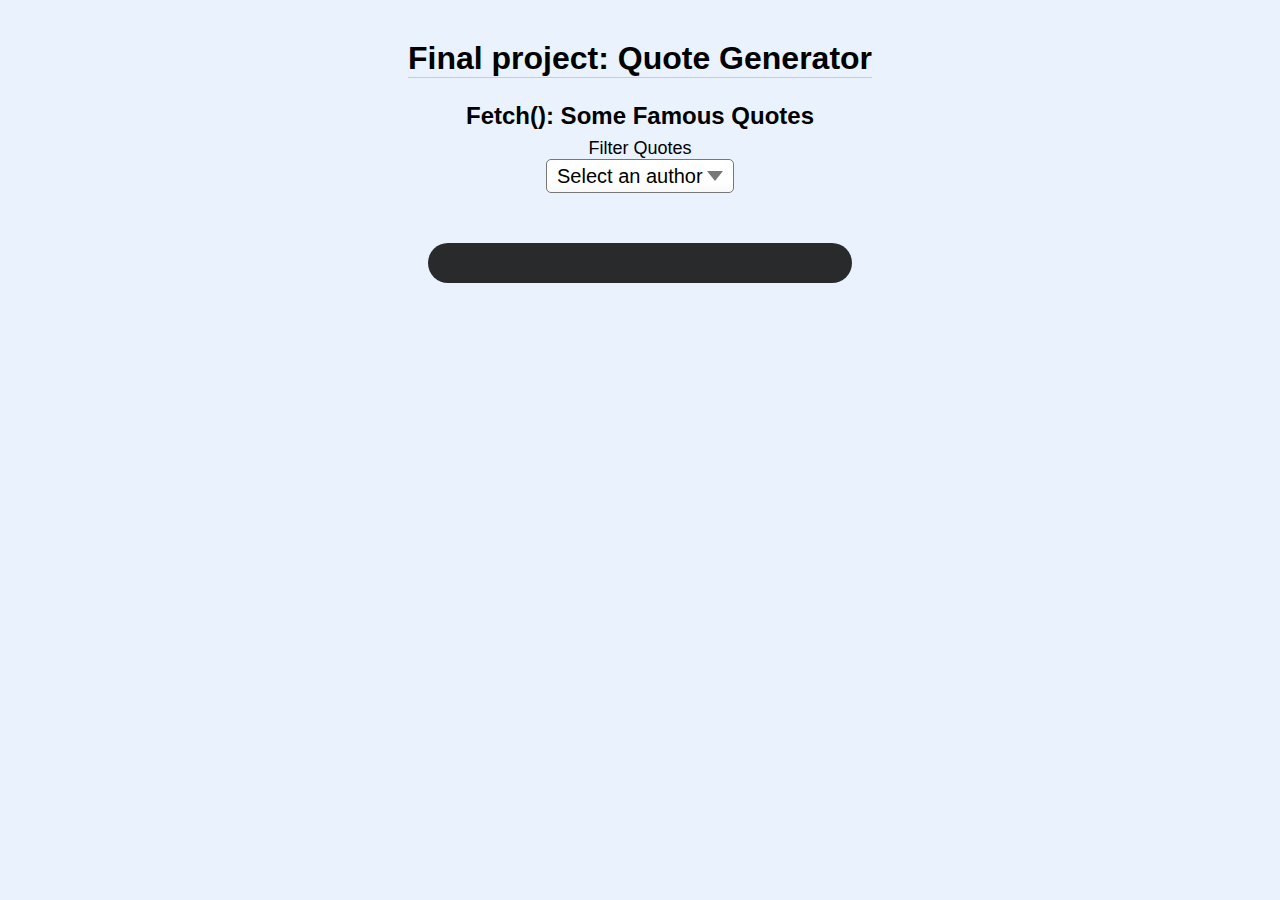
<file: finalproject/index.html>
<!DOCTYPE html>
<html lang="en">
  <head>
    <meta charset="UTF-8" />
    <meta name="viewport" content="width=device-width, initial-scale=1.0" />
    <title>Quote Generator</title>
    <link rel="stylesheet" href="style.css" />
  </head>
  <body>
    <main>
      <div class="header">
        <h1>Final project: Quote Generator</h1>
        <h2>Fetch(): Some Famous Quotes</h2>

        <label for="standard-select" id="label">Filter Quotes</label>
        <div class="select">
          <select id="standard-select" title="Choose a data filter.">
            <option value="" disabled selected>Select an author</option>
            <option value="thomas-edison">Thomas Edison</option>
            <option value="charles-dickens">Charles Dickens</option>
            <option value="albert-einstein">Albert Einstein</option>
            <option value="all">No Filter</option>
          </select>
          <span class="focus"></span>
        </div>
      </div>

      <h1 id="loading" style="display: none">Loading...</h1>
      <div class="container"></div>
    </main>
    <script src="script.js"></script>
  </body>
</html>
</file>
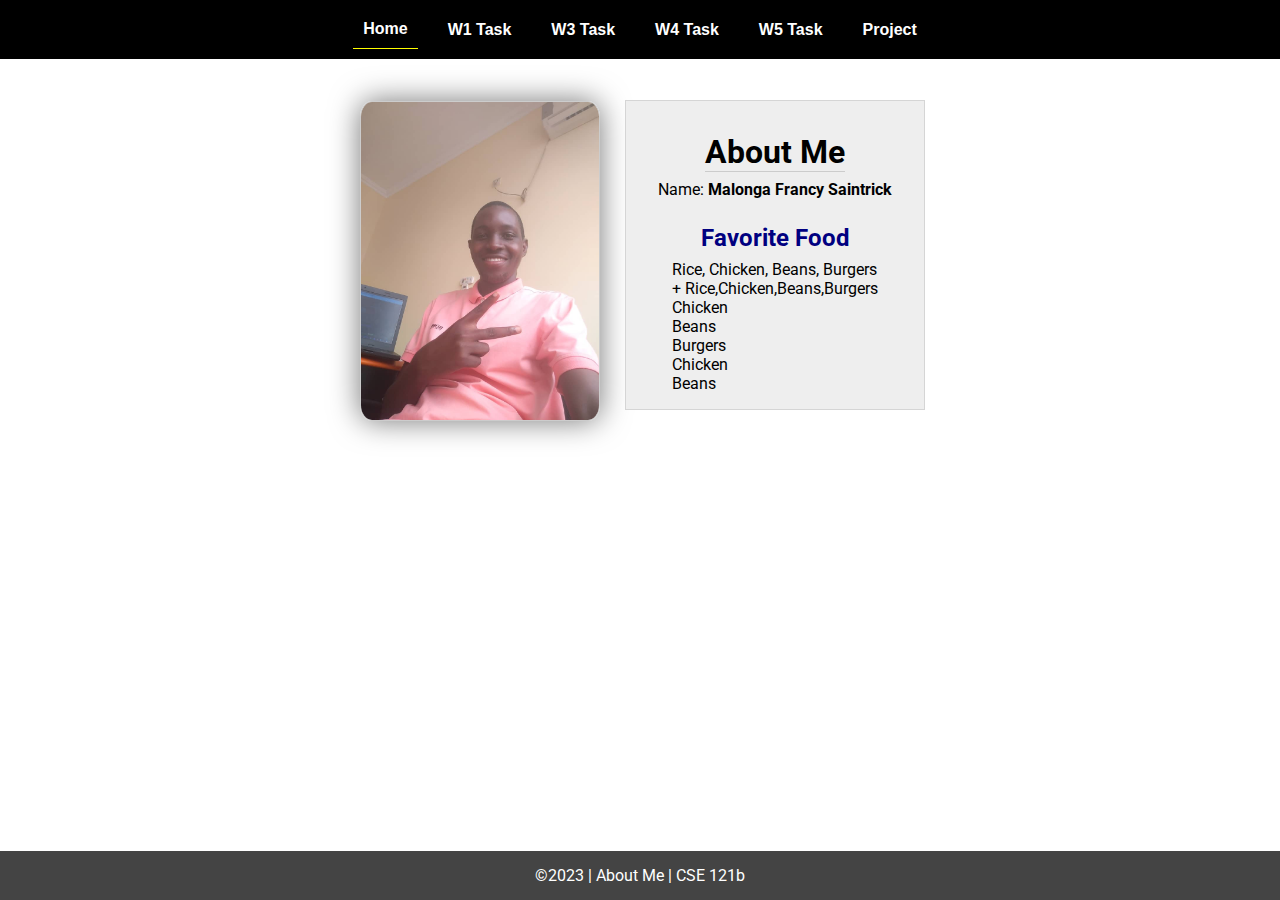
<file: w02-task/index.html>
<!DOCTYPE html>
<html lang="en">

<head>
  <meta charset="UTF-8">
  <meta name="viewport" content="width=device-width, initial-scale=1.0">
  <title>About Me | CSE 121b | W02: Programming Tasks</title>
  <link rel="preconnect" href="https://fonts.googleapis.com">
  <link rel="preconnect" href="https://fonts.gstatic.com" crossorigin>
  <link href="https://fonts.googleapis.com/css2?family=Roboto:wght@400;600&display=swap"
    rel="stylesheet">
  <link rel="stylesheet" href="styles/main.css">
</head>

<body>
  <nav>
    <ul id="menu">
      <li><a id="toggleMenu">&equiv;</a></li>
      <li><a href="index.html" class="active">Home</a></li>
      <li><a href="w01-task.html">W1 Task</a></li>
      <li><a href="w03-task.html">W3 Task</a></li>
      <li><a href="w04-task.html">W4 Task</a></li>
      <li><a href="w05-task.html">W5 Task</a></li>
      <li><a href="project.html">Project</a></li>
    </ul>
  </nav>
  <main id="home">
    <picture>
      <img src="images/placeholder.png" alt="Placeholder Image">
    </picture>
    <section>
      <h1>About Me</h1>
      <div class="info">Name: <span id="name"></span></div>
      <h2>Favorite Food</h2>
      <div class="block" id="food"></div>
    </section>
  </main>
  <footer>
    &copy;<span id="year"></span> | About Me | CSE 121b
  </footer>
  <script src="scripts/main.js"></script>
  <script src="scripts/w02-task.js"></script>
</body>

</html>
</file>
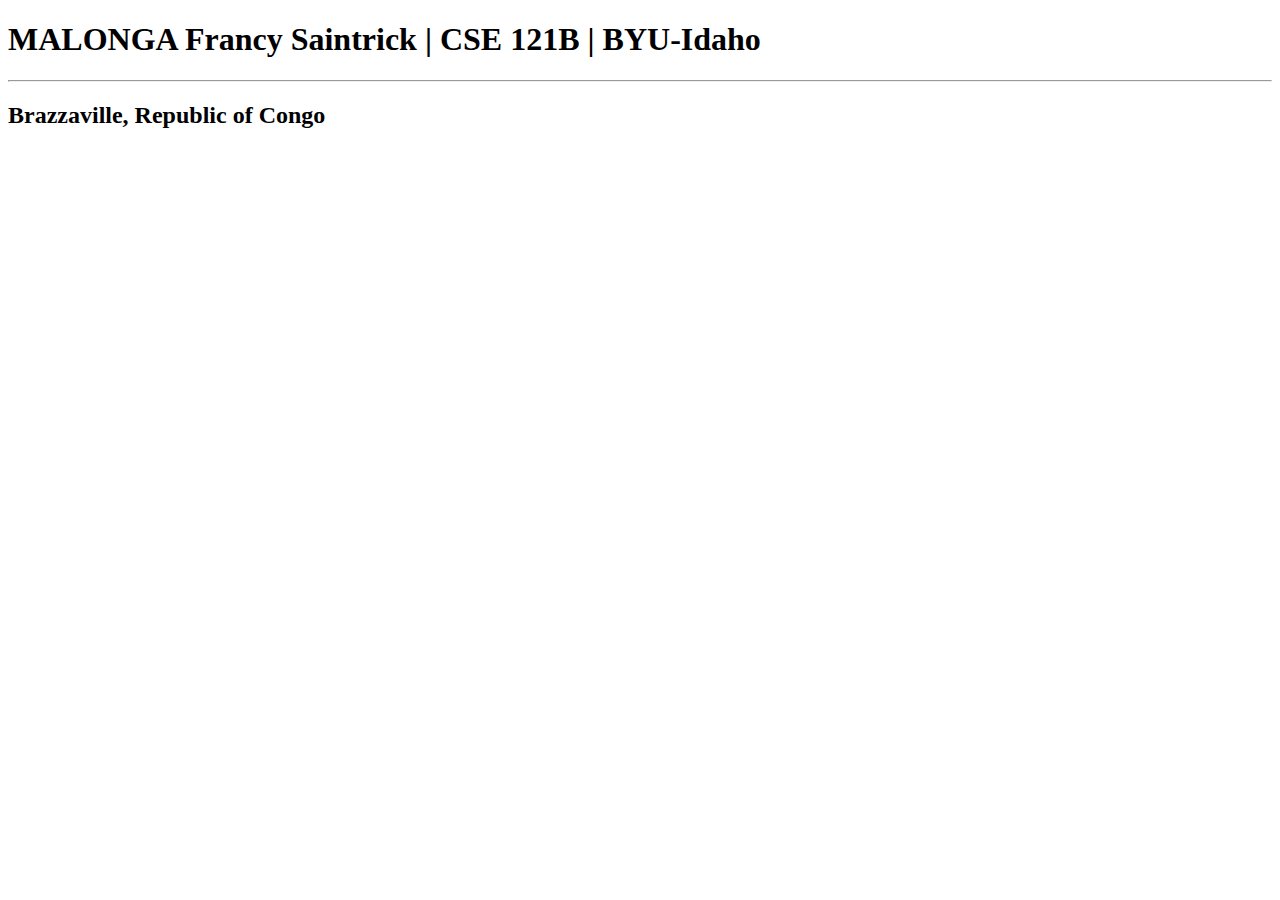
<file: test.html>
<!DOCTYPE html>
<html lang="en">
  <head>
    <meta charset="UTF-8" />
    <meta name="viewport" content="width=device-width, initial-scale=1.0" />
    <title>MALONGA Francy Saintrick | CSE 121B | BYU-Idaho</title>
  </head>
  <body>
    <h1>MALONGA Francy Saintrick | CSE 121B | BYU-Idaho</h1>
    <hr >
    <h2>Brazzaville, Republic of Congo</h2>
  </body>
</html>
</file>
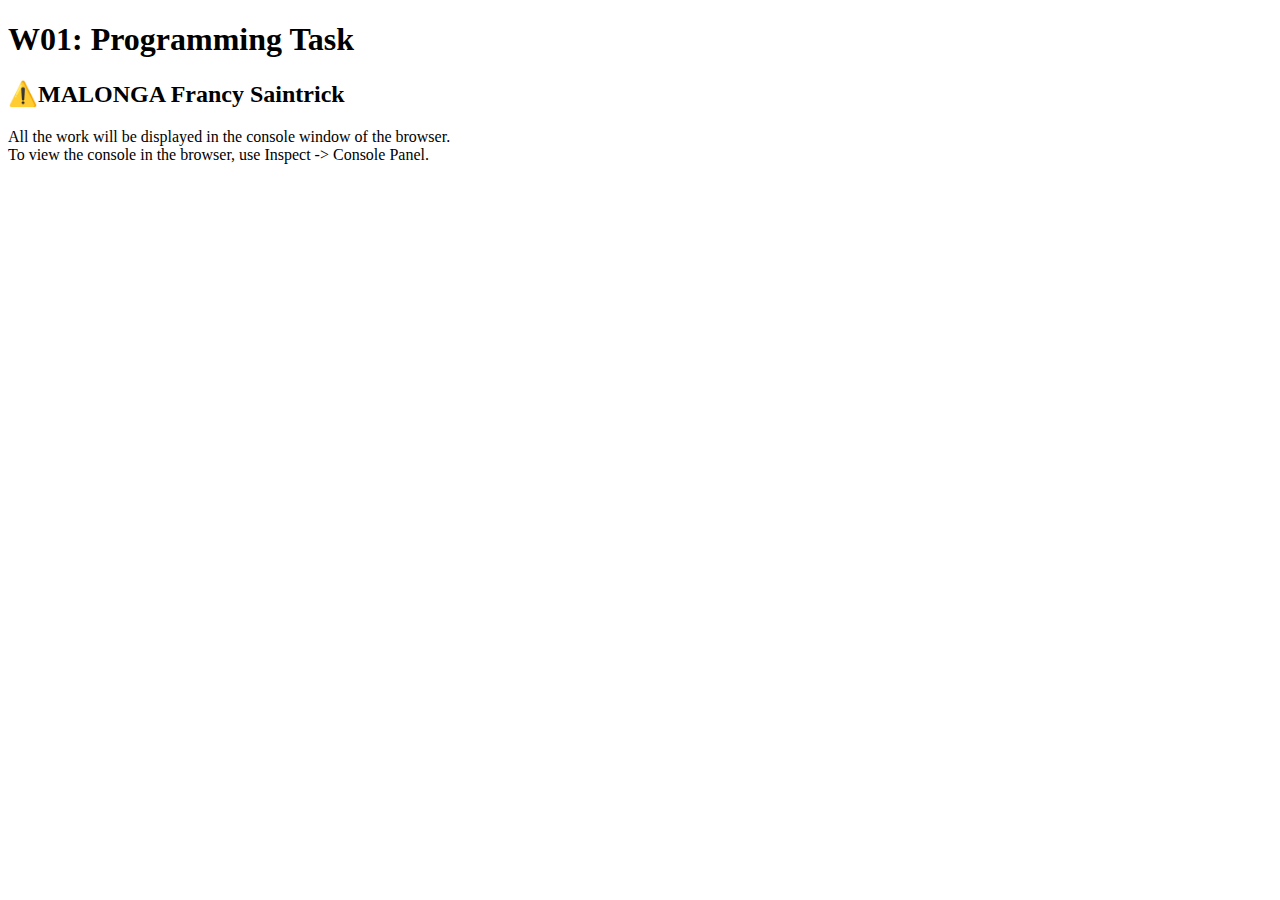
<file: w01-task/w01-task.html>
<!DOCTYPE html>
<html lang="en">
  <head>
    <meta charset="UTF-8" />
    <meta name="viewport" content="width=device-width, initial-scale=1.0" />
    <title>W01: Programming Task</title>
  </head>

  <body>
    <h1>W01: Programming Task</h1>
    <h2>⚠️MALONGA Francy Saintrick</h2>
    <p>
      All the work will be displayed in the console window of the browser.
      <br />To view the console in the browser, use Inspect -> Console Panel.
    </p>

    <script src="w01-task.js"></script>
  </body>
</html>
</file>
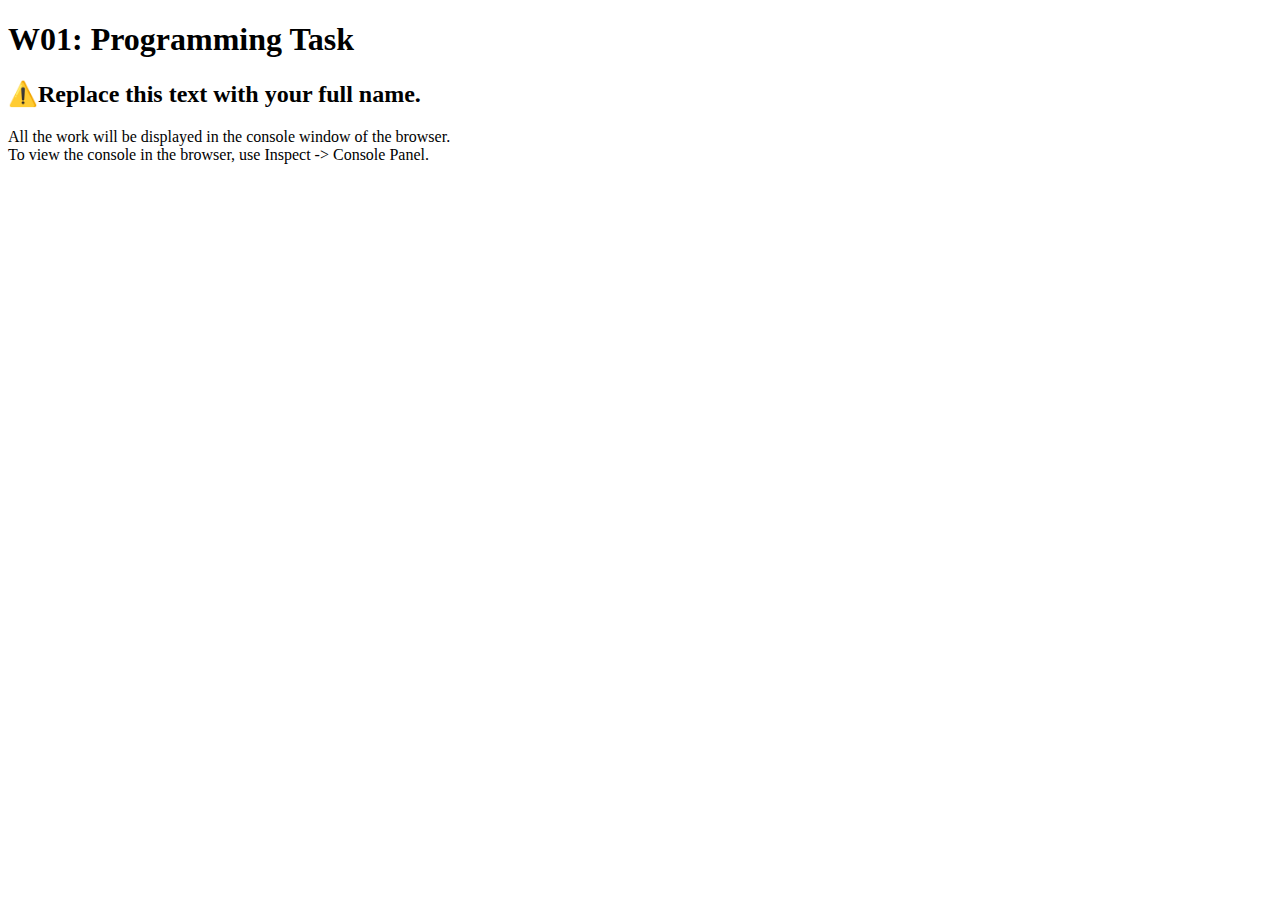
<file: w01-task/w01-task2.html>
<!DOCTYPE html>
<html lang="en">
  <head>
    <meta charset="UTF-8" />
    <meta name="viewport" content="width=device-width, initial-scale=1.0" />
    <title>W01: Programming Task</title>
  </head>

  <body>
    <h1>W01: Programming Task</h1>
    <h2>⚠️Replace this text with your full name.</h2>
    <p>
      All the work will be displayed in the console window of the browser.
      <br />To view the console in the browser, use Inspect -> Console Panel.
    </p>

    <script src="w01-task.js"></script>
  </body>
</html>
</file>
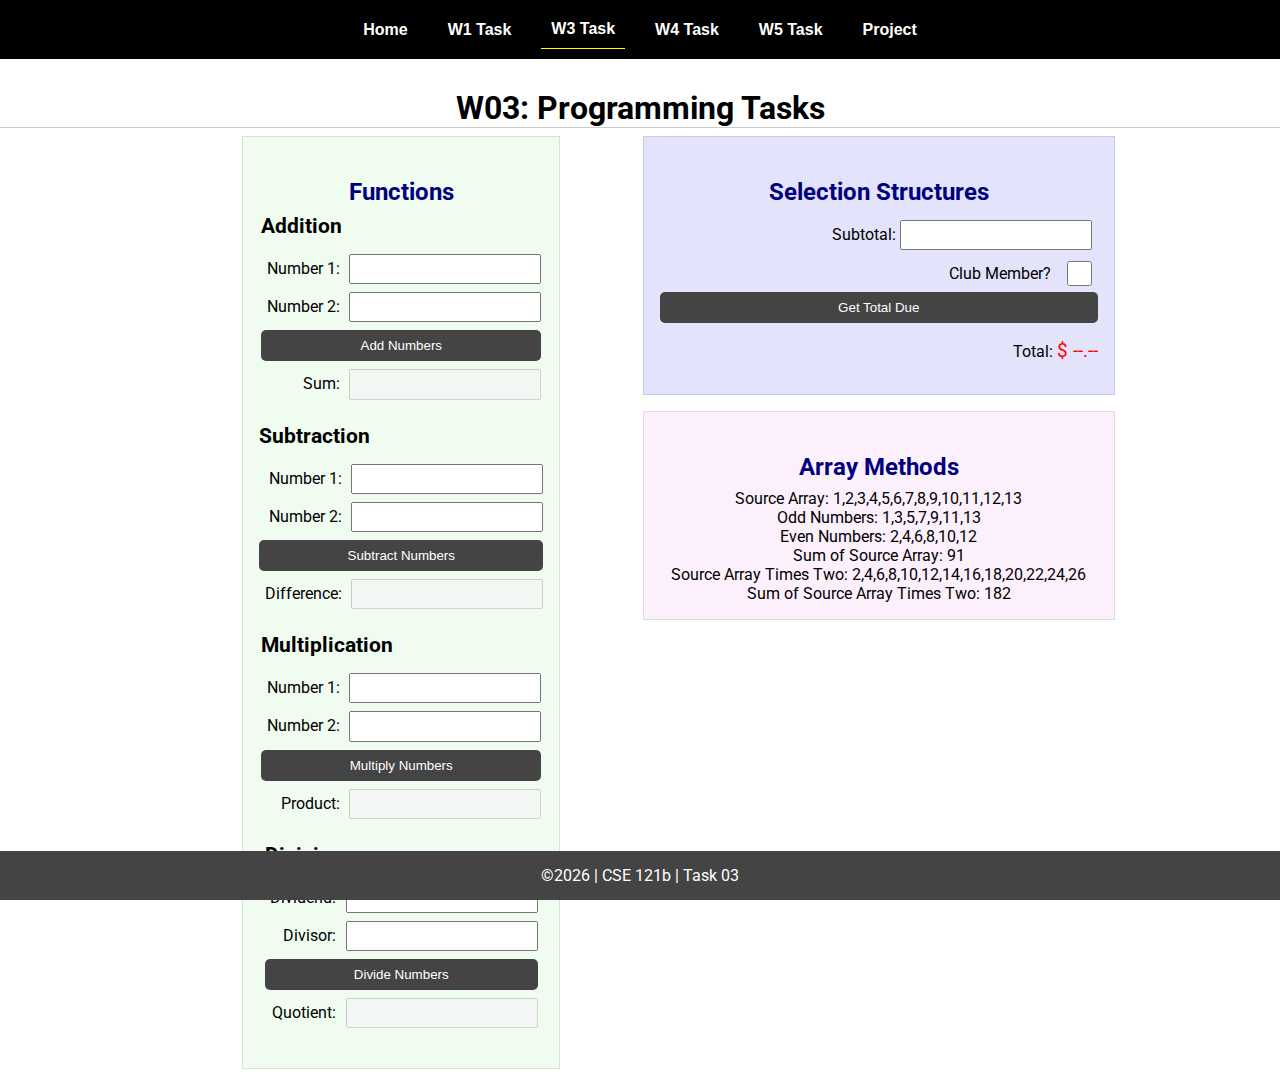
<file: w03-task/w03-task.html>
<!DOCTYPE html>
<html lang="en">
  <head>
    <meta charset="UTF-8" />
    <meta name="viewport" content="width=device-width, initial-scale=1.0" />
    <title>CSE 121b | W03: Programming Tasks</title>
    <link rel="preconnect" href="https://fonts.googleapis.com" />
    <link rel="preconnect" href="https://fonts.gstatic.com" crossorigin />
    <link
      href="https://fonts.googleapis.com/css2?family=Roboto:wght@400;600&display=swap"
      rel="stylesheet"
    />
    <link rel="stylesheet" href="styles/main.css" />
  </head>

  <body>
    <nav>
      <ul id="menu">
        <li><a id="toggleMenu">&equiv;</a></li>
        <li><a href="index.html">Home</a></li>
        <li><a href="w01-task.html">W1 Task</a></li>
        <li><a href="w03-task.html" class="active">W3 Task</a></li>
        <li><a href="w04-task.html">W4 Task</a></li>
        <li><a href="w05-task.html">W5 Task</a></li>
        <li><a href="project.html">Project</a></li>
      </ul>
    </nav>
    >
    <header>
      <h1>W03: Programming Tasks</h1>
    </header>
    <main id="task3">
      <section id="section1">
        <h2>Functions</h2>
        <article>
          <h3>Addition</h3>
          <div>
            <label for="add1">Number 1:</label>
            <input type="text" id="add1" name="add1" />
          </div>
          <div>
            <label for="add2">Number 2:</label>
            <input type="text" id="add2" name="add2" />
          </div>
          <div>
            <input type="button" id="addNumbers" value="Add Numbers" />
          </div>
          <div>
            <label for="sum">Sum:</label>
            <input type="text" id="sum" name="sum" disabled />
          </div>
        </article>
        <article>
          <h3>Subtraction</h3>
          <div>
            <label for="subtract1">Number 1:</label>
            <input type="text" id="subtract1" name="subtract1" />
          </div>
          <div>
            <label for="subtract2">Number 2:</label>
            <input type="text" id="subtract2" name="subtract2" />
          </div>
          <div>
            <input
              type="button"
              id="subtractNumbers"
              value="Subtract Numbers"
            />
          </div>
          <div>
            <label for="difference">Difference:</label>
            <input type="text" id="difference" name="difference" disabled />
          </div>
        </article>
        <article>
          <h3>Multiplication</h3>
          <div>
            <label for="factor1">Number 1:</label>
            <input type="text" id="factor1" name="factor1" />
          </div>
          <div>
            <label for="factor2">Number 2:</label>
            <input type="text" id="factor2" name="factor2" />
          </div>
          <div>
            <input
              type="button"
              id="multiplyNumbers"
              value="Multiply Numbers"
            />
          </div>
          <div>
            <label for="product">Product:</label>
            <input type="text" id="product" name="product" disabled />
          </div>
        </article>
        <article>
          <h3>Division</h3>
          <div>
            <label for="dividend">Dividend:</label>
            <input type="text" id="dividend" name="dividend" />
          </div>
          <div>
            <label for="divisor">Divisor:</label>
            <input type="text" id="divisor" name="divisor" />
          </div>
          <div>
            <input type="button" id="divideNumbers" value="Divide Numbers" />
          </div>
          <div>
            <label for="quotient">Quotient:</label>
            <input type="text" id="quotient" name="quotient" disabled />
          </div>
        </article>
      </section>
      <div>
        <section id="section2">
          <h2>Selection Structures</h2>
          <label class="right"
            >Subtotal:
            <input type="number" id="subtotal" size="5" />
          </label>
          <label class="middle right">
            Club Member?
            <input type="checkbox" id="member" />
          </label>
          <div class="right">
            <input type="button" id="getTotal" value="Get Total Due" />
          </div>
          <div class="right">
            Total:
            <span class="larger" id="total">$ --.--</span>
          </div>
        </section>
        <section id="section3">
          <h2>Array Methods</h2>
          <p>Source Array: <span id="array"></span></p>
          <p>Odd Numbers: <span id="odds"></span></p>
          <p>Even Numbers: <span id="evens"></span></p>
          <p>Sum of Source Array: <span id="sumOfArray"></span></p>
          <p>Source Array Times Two: <span id="multiplied"></span></p>
          <p>
            Sum of Source Array Times Two: <span id="sumOfMultiplied"></span>
          </p>
        </section>
      </div>
    </main>
    <footer>&copy;<span id="year"></span> | CSE 121b | Task 03</footer>
    <script src="scripts/main.js"></script>
    <script>
      document.getElementById("year").innerHTML = new Date().getFullYear();
    </script>
    <script src="scripts/w03-task.js"></script>
  </body>
</html>
</file>
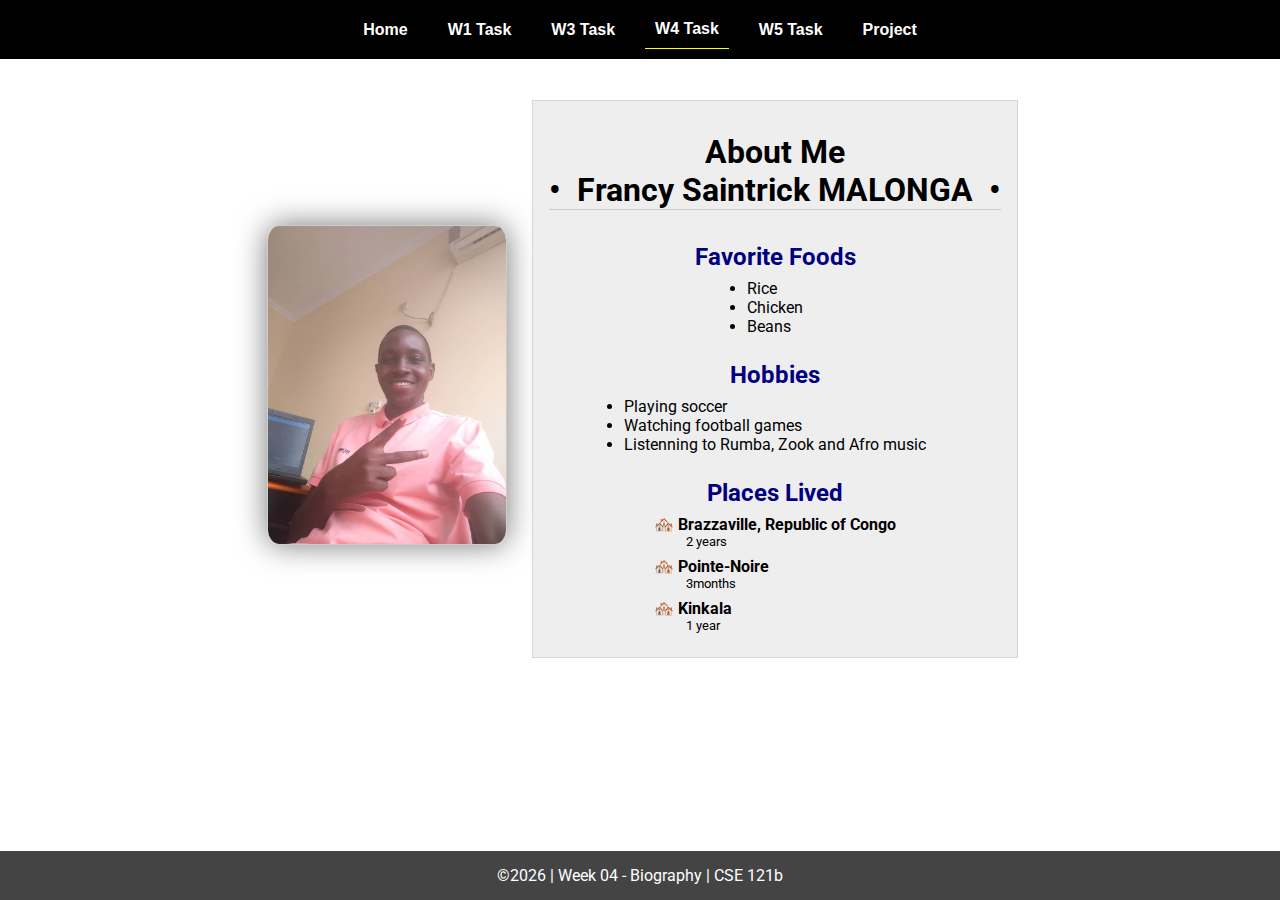
<file: w04-task/w04-task.html>
<!DOCTYPE html>
<html lang="en">

<head>
  <meta charset="UTF-8">
  <meta name="viewport" content="width=device-width, initial-scale=1.0">
  <title>CSE 121b | W04: Programming Tasks</title>
  <link rel="preconnect" href="https://fonts.googleapis.com">
  <link rel="preconnect" href="https://fonts.gstatic.com" crossorigin>
  <link href="https://fonts.googleapis.com/css2?family=Roboto:wght@400;600&display=swap"
    rel="stylesheet">
  <link rel="stylesheet" href="styles/main.css">
</head>

<body>
  <nav>
    <ul id="menu">
      <li><a id="toggleMenu">&equiv;</a></li>
      <li><a href="index.html">Home</a></li>
      <li><a href="w01-task.html">W1 Task</a></li>
      <li><a href="w03-task.html">W3 Task</a></li>
      <li><a href="w04-task.html" class="active">W4 Task</a></li>
      <li><a href="w05-task.html">W5 Task</a></li>
      <li><a href="project.html">Project</a></li>
    </ul>
  </nav>
  <main id="home">
    <picture>
      <img id="photo" src="images/placeholder.png" alt="Placeholder Image">
    </picture>
    <section>
      <h1>About Me<br>• &nbsp;<span id="name"></span>&nbsp; •</h1>
      <h2>Favorite Foods</h2>
      <ul id="favorite-foods"></ul>
      <h2>Hobbies</h2>
      <ul id="hobbies"></ul>
      <h2>Places Lived</h2>
      <dl id="places-lived"></dl>
    </section>
  </main>

  <footer>
    &copy;<span id="year"></span> | Week 04 - Biography | CSE 121b
  </footer>
  <script src="scripts/main.js"></script>
  <script>
    document.getElementById("year").innerHTML = new Date().getFullYear();
  </script>
  <script src="scripts/w04-task.js"></script>
</body>

</html>
</file>
<file: finalproject/style.css>
*,
*::before,
*::after {
  box-sizing: border-box;
}
:root {
  --select-border: #777;
  --select-focus: blue;
  --select-arrow: var(--select-border);
  --sans: "josefin sans", sans serif;
}
select {
  appearance: none;
  background-color: transparent;
  border: none;
  padding: 0 1em 0 0;
  margin: 0;
  width: 100%;
  font-family: inherit;
  font-size: inherit;
  cursor: inherit;
  line-height: inherit;
  z-index: 1;
  outline: none;
}
select::-ms-expand {
  display: none;
}
.select {
  display: grid;
  grid-template-areas: "select";
  align-items: center;
  position: relative;
  min-width: 15ch;
  max-width: 30ch;
  border: 1px solid var(--select-border);
  border-radius: 0.25em;
  padding: 0.25em 0.5em;
  font-size: 1.25rem;
  cursor: pointer;
  line-height: 1.1;
  background-color: #fff;
  background-image: linear-gradient(to top, #f9f9f9, #fff 33%);
}
.select select,
.select::after {
  grid-area: select;
}
.select:not(.select--multiple)::after {
  content: "";
  justify-self: end;
  width: 0.8em;
  height: 0.5em;
  background-color: var(--select-arrow);
  clip-path: polygon(100% 0%, 0 0%, 50% 100%);
}
select:focus + .focus {
  position: absolute;
  top: -1px;
  left: -1px;
  right: -1px;
  bottom: -1px;
  border: 2px solid var(--select-focus);
  border-radius: inherit;
}

label {
  font-size: 1.125rem;
  font-weight: 500;
}
.select + label {
  margin-top: 2rem;
}
body {
  display: grid;
  place-content: center;
  grid-gap: 0.5rem;
  font-family: "Baloo 2", sans-serif;
  background-color: #e9f2fd;
  padding: 1rem;
}

.header {
  display: flex;
  flex-direction: column;
  justify-content: center;
  align-items: center;
}

.container {
  display: grid;
  grid-template-columns: repeat(3, 1fr);
  grid-gap: 10px;
  padding: 20px;
  background-color: #292a2b;
  margin: 50px 20px;
  border-radius: 25px;
}

.card {
  display: flex;
  flex-direction: column;
  justify-items: center;
  align-items: center;
  background-color: #efefef;
  border: 1px solid #e6e6e6;
  padding: 5px 20px;
  border-radius: 15px;
  width: 300px;
  box-shadow: 0 1px 1px rgba(0, 0, 0, 0.1);
  transition: all 0.3s ease-in-out;
}

.card-image {
  width: 100%;
  height: 200px;
  border-radius: 15px;
  margin-bottom: 10px;
  padding: 30px;
}

.card-image img {
  width: 100%;
  height: 100%;
  object-fit: cover;
  border-radius: 15px;
}
h1,
h2 {
  text-align: center;
  margin: 1rem 0 0.5rem;
}

h1 {
  border-bottom: 1px solid #ccc;
}

/* Quote card */
/* center the blockquote in the page */
.blockquote-wrapper {
  display: flex;
  height: 100%;
  padding: 0 20px;
}

/* Blockquote main style */
.blockquote {
  position: relative;
  font-family: "Barlow Condensed", sans-serif;
  max-width: 620px;
  margin: 0 auto;
  align-self: center;
  padding: 20px 0;
}

/* Blockquote header */
.blockquote h1 {
  font-family: "Abril Fatface", cursive;
  position: relative; /* for pseudos */
  color: #e74848;
  font-size: 2.8rem;
  font-weight: normal;
  line-height: 1;
  margin: 0;
  border: 2px solid #fff;
  border: solid 2px;
  border-radius: 20px;
  padding: 25px;
}

/* Blockquote right double quotes */
.blockquote h1:after {
  content: "";
  position: absolute;
  border: 2px solid #e74848;
  border-radius: 0 50px 0 0;
  width: 60px;
  height: 60px;
  bottom: -60px;
  left: 50px;
  border-bottom: none;
  border-left: none;
  z-index: 3;
}

.blockquote h1:before {
  content: "";
  position: absolute;
  width: 80px;
  border: 6px solid #292a2b;
  bottom: -3px;
  left: 50px;
  z-index: 2;
}

/* increase header size after 600px */
@media all and (min-width: 600px) {
  .blockquote h1 {
    font-size: 2rem;
    line-height: 1.2;
  }
}

/* Blockquote subheader */
.blockquote h4 {
  position: relative;
  color: #ffffff;
  font-size: 1.3rem;
  font-weight: 400;
  line-height: 1.2;
  margin: 0;
  padding-top: 15px;
  z-index: 1;
  margin-left: 130px;
  padding-left: 12px;
}

.blockquote h4:first-letter {
  margin-left: -12px;
}
/* Quote card */
</file>
<file: w02-task/styles/main.css>
/* Universal Selector */
* {
    margin: 0;
    padding: 0;
    box-sizing: border-box;
}

/* HTML Selectors */
body {
    font-family: 'Roboto', Helvetica, sans-serif;
}

nav {
    background-color: black;
    width: 100%;
    position: fixed;
    top: 0;
}

nav ul {
    display: flex;
    flex-direction: column;
    align-items: center;
    max-width: -moz-fit-content;
    max-width: fit-content;
    margin: 0 auto;
}

nav ul li {
    flex: 1 1 auto;
}

nav ul li:first-child {
    display: block;
    font-size: 2rem;
}

nav ul li:first-child a {
    padding: 1px 10px;
}

nav ul li {
    display: none;
    list-style: none;
    margin: 10px;
}

nav ul li a {
    display: block;
    padding: 10px;
    text-decoration: none;
    font-weight: 600;
    color: white;
    text-align: center;
    font-family: 'Arial Narrow', Arial, sans-serif;
}

nav ul li a:hover {
    background-color: #efefef;
    color: black;
}

h1,
h2 {
    text-align: center;
    margin: 1rem 0 .5rem;
}

h1 {
    border-bottom: 1px solid #ccc;
}

#gridly h1 {
    margin-top: 80px;
}

h2 {
    font-size: 1.5rem;
    color: navy;
    text-align: center;
    margin-top: 25px;
}

h3 {
    font-size: 1.3rem;
    margin-bottom: 1rem;
}

header {
    margin-top: 70px;
}

picture {
    margin: 0 auto;
}

picture img {
    width: 240px;
    height: auto;
    border-radius: 5%;
    border: 1px solid #ccc;
    box-shadow: 0 0 30px #777;
}

section {
    display: flex;
    flex-direction: column;
    align-items: center;
    margin: 0 auto 1rem;
    border: 1px solid rgba(0, 0, 0, .1);
    padding: 1rem;
    background-color: #eee;
}

article {
    margin-bottom: 1rem;
}

article div {
    margin-bottom: .5rem;
    text-align: right;
}

label {
    padding: .35rem;
}

input {
    padding: .35rem;
}

input[type="button"] {
    padding: .5rem;
    background-color: #444;
    color: white;
    border: none;
    border-radius: 5px;
    cursor: pointer;
    width: 100%
}

input[type="checkbox"] {
    width: 25px;
    height: 25px;
}

dt {
    font-weight: 700;
}

dt::before {
    content: "🏘️ ";
}

dd {
    margin: 0 0 .5rem 2rem;
    font-size: smaller;
}

footer {
    background-color: #444;
    color: white;
    padding: 15px;
    text-align: center;
    width: 100%;
    position: fixed;
    bottom: 0;
}

/* Class Selectors */
.active {
    border-bottom: 1px solid yellow;
}

.open li {
    display: block;
}

.block {
    display: block;
}

.larger {
    font-size: larger;
    color: red;
}

.right {
    width: 100%;
    text-align: right;
}

.middle {
    display: flex;
    align-items: center;
    justify-content: right;
    gap: 1rem;
}

/* ID Selectors */

#home {
    margin-top: 125px;
    display: grid;
    grid-template-columns: 1fr;
    grid-gap: 20px;
    align-items: center;
    justify-content: center;
}


#section1 {
    background-color: rgb(225, 250, 225, .5);
}

#section2 {
    background-color: rgba(200, 200, 250, 0.5);

}

#section2 div {
    margin-bottom: 1rem;
}

#section3 {
    background-color: rgb(250, 225, 250, .5);
}

#sortBy {
    appearance: none;
    display: flex;
    padding: .5rem;
    background-color: #eee;
    color: #444;
    font-weight: 700;
    margin: 1rem auto;
    width: 200px;
    border: 1px solid rgba(0, 0, 0, .2);
    text-align: center;
}

#sortBy option:disabled {
    font-style: italic;
    padding: 1rem;
    background-color: #111;
    color: #eee;
}

#temples {
    display: grid;
    grid-template-columns: repeat(auto-fit, minmax(320px, 1fr));
    grid-gap: .5rem;
    align-items: center;
    margin-bottom: 3rem;
}

#temples article {
    height: 250px;
    margin: .5rem;
    border: 1px solid rgba(0, 0, 0, .1);
    padding: 1rem;
    background-color: #eee;
    display: flex;
    flex-direction: column;
    align-items: center;
    justify-content: center;
}

#temples h4 {
    color: navy;
    font-size: smaller;
}


#temples img {
    width: 250px;
    height: auto;
    box-shadow: 0 0 30px #777;
    margin: .5rem;
}

/* Media Queries */
@media only screen and (min-width: 32.5em) {
    nav ul {
        flex-direction: row;
    }

    nav ul li:first-child {
        display: none;
    }

    nav ul li {
        display: block;
    }

    section {
        min-width: 300px;
    }

    #home {
        margin: 100px auto 20px;
        grid-template-columns: 250px 1fr;
        max-width: -moz-fit-content;
        max-width: fit-content;
    }

    #task3 {
        display: grid;
        grid-template-columns: 1fr 1fr;
        grid-gap: 5px;
        margin: 0 auto;
        max-width: 950px;
    }

}
</file>
<file: w03-task/styles/main.css>
/* Universal Selector */
* {
    margin: 0;
    padding: 0;
    box-sizing: border-box;
}

/* HTML Selectors */
body {
    font-family: 'Roboto', Helvetica, sans-serif;
}

nav {
    background-color: black;
    width: 100%;
    position: fixed;
    top: 0;
}

nav ul {
    display: flex;
    flex-direction: column;
    align-items: center;
    max-width: -moz-fit-content;
    max-width: fit-content;
    margin: 0 auto;
}

nav ul li {
    flex: 1 1 auto;
}

nav ul li:first-child {
    display: block;
    font-size: 2rem;
}

nav ul li:first-child a {
    padding: 1px 10px;
}

nav ul li {
    display: none;
    list-style: none;
    margin: 10px;
}

nav ul li a {
    display: block;
    padding: 10px;
    text-decoration: none;
    font-weight: 600;
    color: white;
    text-align: center;
    font-family: 'Arial Narrow', Arial, sans-serif;
}

nav ul li a:hover {
    background-color: #efefef;
    color: black;
}

h1,
h2 {
    text-align: center;
    margin: 1rem 0 .5rem;
}

h1 {
    border-bottom: 1px solid #ccc;
}

#gridly h1 {
    margin-top: 80px;
}

h2 {
    font-size: 1.5rem;
    color: navy;
    text-align: center;
    margin-top: 25px;
}

h3 {
    font-size: 1.3rem;
    margin-bottom: 1rem;
}

header {
    margin-top: 70px;
}

picture {
    margin: 0 auto;
}

picture img {
    width: 240px;
    height: auto;
    border-radius: 5%;
    border: 1px solid #ccc;
    box-shadow: 0 0 30px #777;
}

section {
    display: flex;
    flex-direction: column;
    align-items: center;
    margin: 0 auto 1rem;
    border: 1px solid rgba(0, 0, 0, .1);
    padding: 1rem;
    background-color: #eee;
}

article {
    margin-bottom: 1rem;
}

article div {
    margin-bottom: .5rem;
    text-align: right;
}

label {
    padding: .35rem;
}

input {
    padding: .35rem;
}

input[type="button"] {
    padding: .5rem;
    background-color: #444;
    color: white;
    border: none;
    border-radius: 5px;
    cursor: pointer;
    width: 100%
}

input[type="checkbox"] {
    width: 25px;
    height: 25px;
}

dt {
    font-weight: 700;
}

dt::before {
    content: "🏘️ ";
}

dd {
    margin: 0 0 .5rem 2rem;
    font-size: smaller;
}

footer {
    background-color: #444;
    color: white;
    padding: 15px;
    text-align: center;
    width: 100%;
    position: fixed;
    bottom: 0;
}

/* Class Selectors */
.active {
    border-bottom: 1px solid yellow;
}

.open li {
    display: block;
}

.block {
    display: block;
}

.larger {
    font-size: larger;
    color: red;
}

.right {
    width: 100%;
    text-align: right;
}

.middle {
    display: flex;
    align-items: center;
    justify-content: right;
    gap: 1rem;
}

/* ID Selectors */

#home {
    margin-top: 125px;
    display: grid;
    grid-template-columns: 1fr;
    grid-gap: 20px;
    align-items: center;
    justify-content: center;
}


#section1 {
    background-color: rgb(225, 250, 225, .5);
}

#section2 {
    background-color: rgba(200, 200, 250, 0.5);

}

#section2 div {
    margin-bottom: 1rem;
}

#section3 {
    background-color: rgb(250, 225, 250, .5);
}

#sortBy {
    appearance: none;
    display: flex;
    padding: .5rem;
    background-color: #eee;
    color: #444;
    font-weight: 700;
    margin: 1rem auto;
    width: 200px;
    border: 1px solid rgba(0, 0, 0, .2);
    text-align: center;
}

#sortBy option:disabled {
    font-style: italic;
    padding: 1rem;
    background-color: #111;
    color: #eee;
}

#temples {
    display: grid;
    grid-template-columns: repeat(auto-fit, minmax(320px, 1fr));
    grid-gap: .5rem;
    align-items: center;
    margin-bottom: 3rem;
}

#temples article {
    height: 250px;
    margin: .5rem;
    border: 1px solid rgba(0, 0, 0, .1);
    padding: 1rem;
    background-color: #eee;
    display: flex;
    flex-direction: column;
    align-items: center;
    justify-content: center;
}

#temples h4 {
    color: navy;
    font-size: smaller;
}


#temples img {
    width: 250px;
    height: auto;
    box-shadow: 0 0 30px #777;
    margin: .5rem;
}

/* Media Queries */
@media only screen and (min-width: 32.5em) {
    nav ul {
        flex-direction: row;
    }

    nav ul li:first-child {
        display: none;
    }

    nav ul li {
        display: block;
    }

    section {
        min-width: 300px;
    }

    #home {
        margin: 100px auto 20px;
        grid-template-columns: 250px 1fr;
        max-width: -moz-fit-content;
        max-width: fit-content;
    }

    #task3 {
        display: grid;
        grid-template-columns: 1fr 1fr;
        grid-gap: 5px;
        margin: 0 auto;
        max-width: 950px;
    }

}
</file>
<file: w04-task/styles/main.css>
/* Universal Selector */
* {
    margin: 0;
    padding: 0;
    box-sizing: border-box;
}

/* HTML Selectors */
body {
    font-family: 'Roboto', Helvetica, sans-serif;
}

nav {
    background-color: black;
    width: 100%;
    position: fixed;
    top: 0;
}

nav ul {
    display: flex;
    flex-direction: column;
    align-items: center;
    max-width: -moz-fit-content;
    max-width: fit-content;
    margin: 0 auto;
}

nav ul li {
    flex: 1 1 auto;
}

nav ul li:first-child {
    display: block;
    font-size: 2rem;
}

nav ul li:first-child a {
    padding: 1px 10px;
}

nav ul li {
    display: none;
    list-style: none;
    margin: 10px;
}

nav ul li a {
    display: block;
    padding: 10px;
    text-decoration: none;
    font-weight: 600;
    color: white;
    text-align: center;
    font-family: 'Arial Narrow', Arial, sans-serif;
}

nav ul li a:hover {
    background-color: #efefef;
    color: black;
}

h1,
h2 {
    text-align: center;
    margin: 1rem 0 .5rem;
}

h1 {
    border-bottom: 1px solid #ccc;
}

#gridly h1 {
    margin-top: 80px;
}

h2 {
    font-size: 1.5rem;
    color: navy;
    text-align: center;
    margin-top: 25px;
}

h3 {
    font-size: 1.3rem;
    margin-bottom: 1rem;
}

header {
    margin-top: 70px;
}

picture {
    margin: 0 auto;
}

picture img {
    width: 240px;
    height: auto;
    border-radius: 5%;
    border: 1px solid #ccc;
    box-shadow: 0 0 30px #777;
}

section {
    display: flex;
    flex-direction: column;
    align-items: center;
    margin: 0 auto 1rem;
    border: 1px solid rgba(0, 0, 0, .1);
    padding: 1rem;
    background-color: #eee;
}

article {
    margin-bottom: 1rem;
}

article div {
    margin-bottom: .5rem;
    text-align: right;
}

label {
    padding: .35rem;
}

input {
    padding: .35rem;
}

input[type="button"] {
    padding: .5rem;
    background-color: #444;
    color: white;
    border: none;
    border-radius: 5px;
    cursor: pointer;
    width: 100%
}

input[type="checkbox"] {
    width: 25px;
    height: 25px;
}

dt {
    font-weight: 700;
}

dt::before {
    content: "🏘️ ";
}

dd {
    margin: 0 0 .5rem 2rem;
    font-size: smaller;
}

footer {
    background-color: #444;
    color: white;
    padding: 15px;
    text-align: center;
    width: 100%;
    position: fixed;
    bottom: 0;
}

/* Class Selectors */
.active {
    border-bottom: 1px solid yellow;
}

.open li {
    display: block;
}

.block {
    display: block;
}

.larger {
    font-size: larger;
    color: red;
}

.right {
    width: 100%;
    text-align: right;
}

.middle {
    display: flex;
    align-items: center;
    justify-content: right;
    gap: 1rem;
}

/* ID Selectors */

#home {
    margin-top: 125px;
    display: grid;
    grid-template-columns: 1fr;
    grid-gap: 20px;
    align-items: center;
    justify-content: center;
}


#section1 {
    background-color: rgb(225, 250, 225, .5);
}

#section2 {
    background-color: rgba(200, 200, 250, 0.5);

}

#section2 div {
    margin-bottom: 1rem;
}

#section3 {
    background-color: rgb(250, 225, 250, .5);
}

#sortBy {
    appearance: none;
    display: flex;
    padding: .5rem;
    background-color: #eee;
    color: #444;
    font-weight: 700;
    margin: 1rem auto;
    width: 200px;
    border: 1px solid rgba(0, 0, 0, .2);
    text-align: center;
}

#sortBy option:disabled {
    font-style: italic;
    padding: 1rem;
    background-color: #111;
    color: #eee;
}

#temples {
    display: grid;
    grid-template-columns: repeat(auto-fit, minmax(320px, 1fr));
    grid-gap: .5rem;
    align-items: center;
    margin-bottom: 3rem;
}

#temples article {
    height: 250px;
    margin: .5rem;
    border: 1px solid rgba(0, 0, 0, .1);
    padding: 1rem;
    background-color: #eee;
    display: flex;
    flex-direction: column;
    align-items: center;
    justify-content: center;
}

#temples h4 {
    color: navy;
    font-size: smaller;
}


#temples img {
    width: 250px;
    height: auto;
    box-shadow: 0 0 30px #777;
    margin: .5rem;
}

/* Media Queries */
@media only screen and (min-width: 32.5em) {
    nav ul {
        flex-direction: row;
    }

    nav ul li:first-child {
        display: none;
    }

    nav ul li {
        display: block;
    }

    section {
        min-width: 300px;
    }

    #home {
        margin: 100px auto 20px;
        grid-template-columns: 250px 1fr;
        max-width: -moz-fit-content;
        max-width: fit-content;
    }

    #task3 {
        display: grid;
        grid-template-columns: 1fr 1fr;
        grid-gap: 5px;
        margin: 0 auto;
        max-width: 950px;
    }

}
</file>
